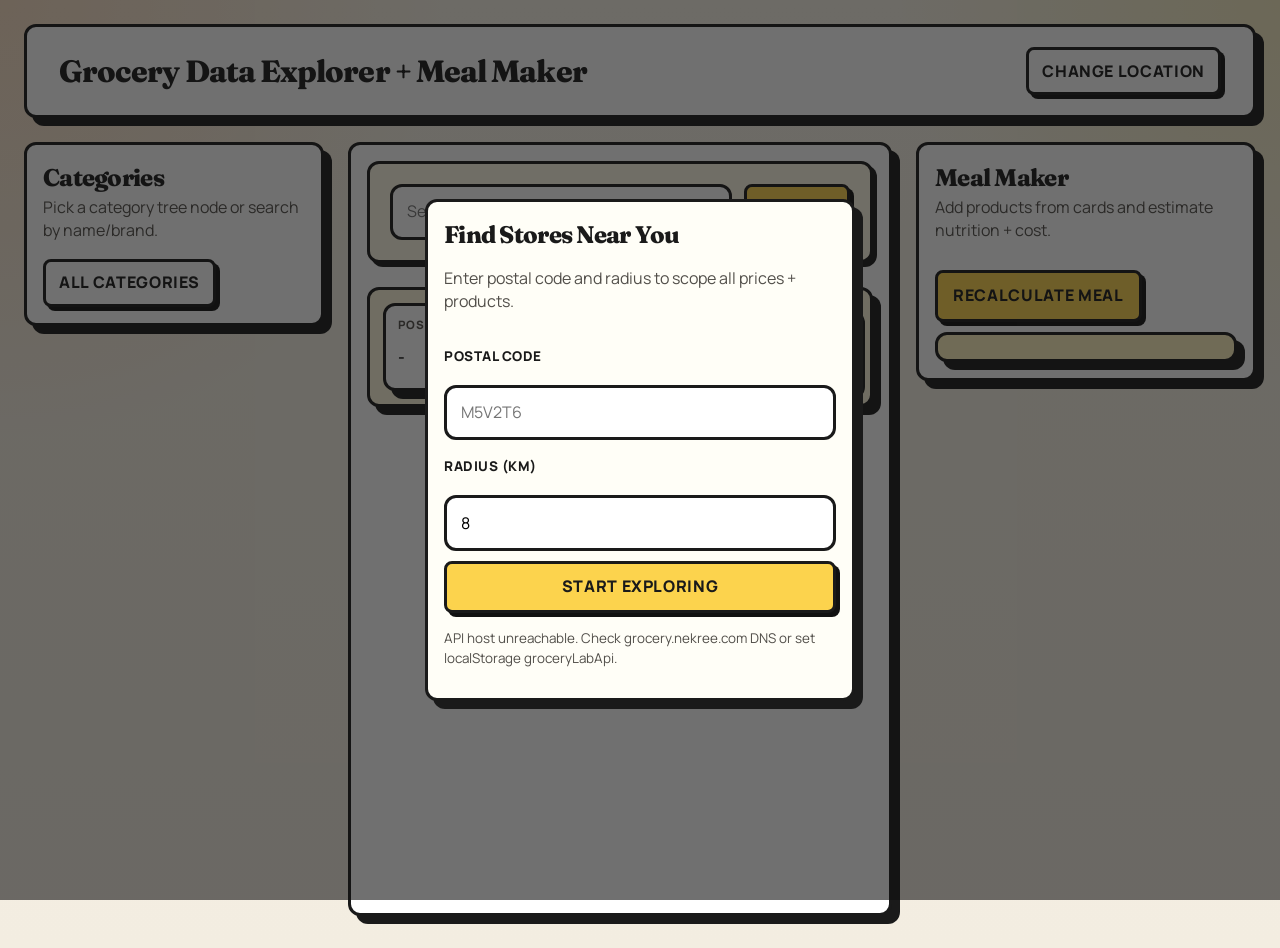
<file: index.html>
<!DOCTYPE html>
<html lang="en">
<head>
  <meta charset="UTF-8" />
  <meta name="viewport" content="width=device-width, initial-scale=1.0" />
  <title>Nekree Grocery Lab</title>
  <link rel="preconnect" href="https://fonts.googleapis.com" />
  <link rel="preconnect" href="https://fonts.gstatic.com" crossorigin />
  <link href="https://fonts.googleapis.com/css2?family=Manrope:wght@400;500;700;800&family=Fraunces:opsz,wght@9..144,500;9..144,700&display=swap" rel="stylesheet" />
  <link rel="stylesheet" href="styles.css" />
</head>
<body>
  <div class="bg-noise"></div>

  <header class="topbar">
    <div>
      <h1>Grocery Data Explorer + Meal Maker</h1>
    </div>
    <button id="change-location" class="ghost-btn">Change Location</button>
  </header>

  <main class="layout">
    <aside class="sidebar glass">
      <h2>Categories</h2>
      <p class="muted">Pick a category tree node or search by name/brand.</p>
      <button id="clear-category" class="ghost-btn">All Categories</button>
      <div id="categories" class="category-tree"></div>
    </aside>

    <section class="content">
      <div class="search-row glass">
        <input id="search-input" type="text" placeholder="Search groceries (try typo-friendly: n nam pasta)" />
        <button id="search-btn">Search</button>
      </div>

      <div class="filters glass">
        <div>
          <span class="label">Postal</span>
          <strong id="postal-pill">-</strong>
        </div>
        <div>
          <span class="label">Radius</span>
          <strong id="radius-pill">-</strong>
        </div>
        <div>
          <span class="label">Stores Found</span>
          <strong id="stores-pill">0</strong>
        </div>
        <div>
          <span class="label">Mode</span>
          <strong id="mode-pill">Browse</strong>
        </div>
      </div>

      <section id="products" class="product-grid"></section>
      <div class="pager">
        <button id="prev-page" class="ghost-btn">Prev</button>
        <span id="page-label">Page 1</span>
        <button id="next-page" class="ghost-btn">Next</button>
      </div>
    </section>

    <aside class="meal glass">
      <h2>Meal Maker</h2>
      <p class="muted">Add products from cards and estimate nutrition + cost.</p>
      <div id="meal-lines" class="meal-lines"></div>
      <button id="recalc-meal">Recalculate Meal</button>
      <div id="meal-loading" class="meal-loading hidden">Calculating meal...</div>
      <div id="meal-totals" class="meal-totals"></div>
    </aside>
  </main>

  <div id="loading-indicator" class="loading-indicator hidden" aria-live="polite" aria-busy="true">
    <div class="loading-card">
      <div class="loading-spinner"></div>
      <div class="loading-title">Loading results</div>
      <div class="loading-sub">Please wait and do not interact with the page.</div>
    </div>
  </div>

  <div id="location-modal" class="modal open" role="dialog" aria-modal="true">
    <div class="modal-card">
      <h2>Find Stores Near You</h2>
      <p>Enter postal code and radius to scope all prices + products.</p>
      <label for="postal-input">Postal Code</label>
      <input id="postal-input" type="text" placeholder="M5V2T6" />
      <label for="radius-input">Radius (km)</label>
      <input id="radius-input" type="number" min="1" max="200" value="8" />
      <button id="save-location">Start Exploring</button>
      <p id="location-error" class="error"></p>
    </div>
  </div>

  <script src="app.js"></script>
</body>
</html>
</file>
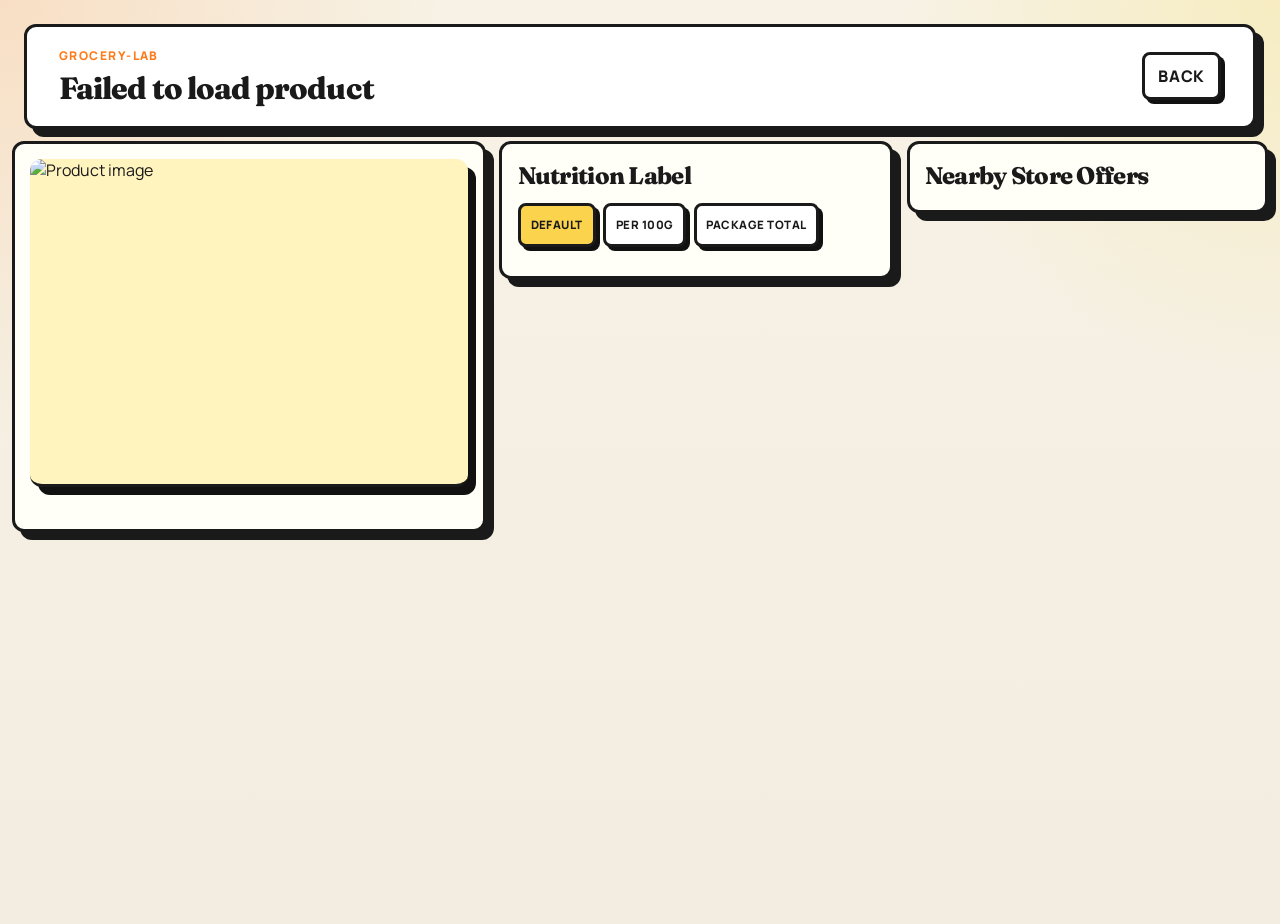
<file: product.html>
<!DOCTYPE html>
<html lang="en">
<head>
  <meta charset="UTF-8" />
  <meta name="viewport" content="width=device-width, initial-scale=1.0" />
  <title>Product Details - Grocery Lab</title>
  <link rel="preconnect" href="https://fonts.googleapis.com" />
  <link rel="preconnect" href="https://fonts.gstatic.com" crossorigin />
  <link href="https://fonts.googleapis.com/css2?family=Manrope:wght@400;500;700;800&family=Fraunces:opsz,wght@9..144,500;9..144,700&display=swap" rel="stylesheet" />
  <link rel="stylesheet" href="styles.css?v=20260401b" />
</head>
<body class="details-page">
  <div class="bg-noise"></div>
  <header class="topbar">
    <div>
      <p class="eyebrow">grocery-lab</p>
      <h1 id="product-name">Product</h1>
    </div>
    <a href="index.html" class="ghost-btn nav-link">Back</a>
  </header>

  <main class="details-layout">
    <section class="glass details-summary" id="details-summary">
      <img id="product-image" class="product-detail-image" alt="Product image" loading="lazy" />
      <div id="details-summary-info"></div>
    </section>
    <section class="glass nutrition-card">
      <h2>Nutrition Label</h2>
      <div class="nutrition-modes">
        <button type="button" id="nutrition-mode-default" class="ghost-btn active">Default</button>
        <button type="button" id="nutrition-mode-per100" class="ghost-btn">Per 100g</button>
        <button type="button" id="nutrition-mode-package" class="ghost-btn">Package Total</button>
      </div>
      <div id="nutrition-table"></div>
    </section>
    <section class="glass offers-card">
      <h2>Nearby Store Offers</h2>
      <div id="offers-list"></div>
    </section>
  </main>

  <div id="loading-indicator" class="loading-indicator hidden" aria-live="polite">
    <div class="loading-dot"></div>
    <span>Loading...</span>
  </div>

  <script src="product.js?v=20260401b"></script>
</body>
</html>
</file>
<file: styles.css>
:root {
  --bg: #fdfaf3;
  --bg-dark: #f2ede1;
  --surface: #ffffff;
  --surface-alt: #fff9e6;
  --line: #1a1a1a;
  --text: #1a1a1a;
  --muted: #524f4a;
  --brand: #ff7a18;
  --brand-dark: #e66000;
  --accent: #fcd34d;
  --accent-soft: #fef3c7;
  --success: #16a34a;
  --danger: #dc2626;
  --shadow-sm: 4px 4px 0px var(--line);
  --shadow: 8px 8px 0px var(--line);
  --shadow-lg: 12px 12px 0px var(--line);
  --radius-sm: 8px;
  --radius-md: 12px;
  --radius-lg: 16px;
}

* {
  box-sizing: border-box;
  -webkit-font-smoothing: antialiased;
}

body {
  font-family: "Manrope", sans-serif;
  color: var(--text);
  background-color: var(--bg);
  background-image: 
    radial-gradient(at 0% 0%, rgba(255, 122, 24, 0.08) 0px, transparent 50%),
    radial-gradient(at 100% 0%, rgba(252, 211, 77, 0.1) 0px, transparent 50%);
  margin: 0;
  line-height: 1.5;
}

body {
  font-family: "Manrope", Arial, sans-serif;
  color: var(--text);
  background:
    radial-gradient(circle at top left, rgba(255, 122, 24, 0.16), transparent 28%),
    radial-gradient(circle at top right, rgba(247, 214, 51, 0.2), transparent 24%),
    linear-gradient(180deg, #f7f2e5 0%, #f3ede1 100%);
  min-height: 100vh;
  line-height: 1.45;
}

.bg-noise {
  position: fixed;
  inset: 0;
  pointer-events: none;
  opacity: 0.03;
  background-image: url("https://grainy-gradients.vercel.app/noise.svg");
  z-index: 99;
}


h1, h2, h3 {
  font-family: "Fraunces", serif;
  font-weight: 800;
  letter-spacing: -0.02em;
  margin: 0;
}

h1,
h2,
.nutrition-title {
  font-family: "Fraunces", Georgia, serif;
  letter-spacing: -0.03em;
}

h1,
h2,
p {
  margin-top: 0;
}

.muted {
  color: var(--muted);
}

.eyebrow {
  font-size: 0.75rem;
  text-transform: uppercase;
  letter-spacing: 0.12em;
  font-weight: 800;
  color: var(--brand);
  margin-bottom: 0.5rem;
}

.hidden {
  display: none !important;
}

.glass,
.sidebar,
.content,
.meal,
.product-card,
.modal-card,
.loading-card,
.nutrition-label,
.offer-row,
.meal-item,
.filters > div,
.details-summary,
.nutrition-card,
.offers-card {
  background: var(--surface);
  border: 3px solid var(--line);
  border-radius: var(--radius-md);
  box-shadow: var(--shadow);
}

.topbar {
  margin: 1.5rem;
  padding: 1.25rem 2rem;
  background: var(--surface);
  border: 3px solid var(--line);
  border-radius: var(--radius-md);
  box-shadow: var(--shadow);
  position: sticky;
  top: 0.55rem;
  z-index: 40;
  display: flex;
  align-items: center;
  justify-content: space-between;
}

.topbar h1 {
  margin-bottom: 0;
  font-size: clamp(1.25rem, 2.4vw, 1.95rem);
  line-height: 1.08;
}

.layout {
  max-width: 1600px;
  margin: 0 auto;
  padding: 0 1.5rem 2rem;
  display: grid;
  grid-template-columns: 300px 1fr 340px;
  gap: 1.5rem;
}

.glass, .sidebar, .content, .meal, .product-card, .nutrition-label {
  background: var(--surface);
  border: 3px solid var(--line);
  border-radius: var(--radius-md);
  box-shadow: var(--shadow);
}

.sidebar, .meal {
  padding: 1.5rem;
  height: fit-content;
}

.sidebar,
.content,
.meal {
  padding: 1rem;
}

.sidebar,
.meal {
  max-height: none;
  overflow: visible;
}

.content {
  min-height: calc(100vh - 126px);
}

.details-page .topbar {
  margin-bottom: 0.75rem;
}

.details-layout {
  max-width: 1440px;
  margin: 0 auto;
  padding: 0 0.75rem 1rem;
  display: grid;
  grid-template-columns: minmax(360px, 1.15fr) minmax(300px, 0.95fr) minmax(280px, 0.9fr);
  gap: 1rem;
}

.details-summary,
.nutrition-card,
.offers-card {
  padding: 1rem;
}

.nav-link {
  text-decoration: none;
  display: inline-flex;
  align-items: center;
  justify-content: center;
}

.ghost-btn,
.link-btn,
.view-product-btn,
.category-select,
.add-meal,
.btn-add-meal,
#recalc-meal,
#save-location,
.search-row button {
  font: inherit;
  font-weight: 900;
  text-transform: uppercase;
  letter-spacing: 0.04em;
  border: 3px solid var(--line);
  border-radius: var(--radius-sm);
  box-shadow: 4px 4px 0 rgba(17, 17, 17, 1);
  cursor: pointer;
  transition: transform 0.12s ease, box-shadow 0.12s ease, background 0.12s ease, color 0.12s ease;
}

.ghost-btn,
.link-btn,
.view-product-btn,
.category-select {
  background: #fff;
  color: var(--text);
  padding: 0.6rem 0.82rem;
}

.search-row button,
#recalc-meal,
#save-location,
.add-meal,
.btn-add-meal,
.category-select.active,
.category-select:hover {
  background: var(--accent);
  color: var(--text);
  padding: 0.72rem 0.95rem;
}

.ghost-btn:hover,
.link-btn:hover,
.view-product-btn:hover,
.category-select:hover,
.search-row button:hover,
#recalc-meal:hover,
#save-location:hover,
.add-meal:hover,
.btn-add-meal:hover {
  transform: translate(2px, 2px);
  box-shadow: 2px 2px 0 rgba(17, 17, 17, 1);
}

.search-row {
  display: grid;
  grid-template-columns: 1fr auto;
  gap: 0.75rem;
  margin-bottom: 0.75rem;
  padding: 0.85rem;
  background: #fff8dc;
  border: 3px solid var(--line);
  border-radius: var(--radius-md);
  box-shadow: var(--shadow);
}

.search-row, .filters {
  background: var(--surface-alt);
  border: 3px solid var(--line);
  border-radius: var(--radius-md);
  padding: 1.25rem;
  margin-bottom: 1.5rem;
  box-shadow: var(--shadow-sm);
}

.search-row button,
.category-select,
.ghost-btn,
.link-btn,
.view-product-btn,
.add-meal,
.btn-add-meal,
#recalc-meal,
#save-location {
  min-height: 44px;
}

.search-row input,
.modal-card input,
.meal-item-input {
  width: 100%;
  font: inherit;
  border: 3px solid var(--line);
  border-radius: 12px;
  padding: 0.82rem 0.9rem;
  background: #fff;
}

.search-row input:focus,
.modal-card input:focus,
.meal-item-input:focus {
  outline: none;
  box-shadow: 0 0 0 4px rgba(255, 122, 24, 0.24);
}

.filters {
  display: grid;
  grid-template-columns: repeat(4, minmax(0, 1fr));
  gap: 0.65rem;
  margin-bottom: 0.85rem;
  padding: 0.8rem;
  background: #fff8dc;
  border: 3px solid var(--line);
  border-radius: var(--radius-md);
  box-shadow: var(--shadow);
}

.filters > div {
  padding: 0.7rem 0.75rem;
  background: #fff;
  display: grid;
  gap: 0.12rem;
}

.label {
  display: block;
  margin-bottom: 0.12rem;
  color: var(--muted);
  font-size: 0.72rem;
  text-transform: uppercase;
  letter-spacing: 0.08em;
  font-weight: 900;
}

.category-tree {
  display: grid;
  gap: 0.45rem;
}

.category-item {
  display: grid;
  gap: 0.35rem;
}

.category-row {
  display: grid;
  grid-template-columns: 24px 1fr auto;
  gap: 0.35rem;
  align-items: center;
}

.cat-toggle {
  border: none;
  background: transparent;
  color: var(--text);
  font-size: 0.95rem;
  cursor: pointer;
}

.category-node {
  border-radius: 12px;
  padding: 0.55rem 0.6rem;
  border: 3px solid transparent;
  line-height: 1.2;
}

.category-node:hover,
.category-node.active {
  background: #ffe08c;
  border-color: var(--line);
}

.category-select {
  border-radius: 999px;
  padding: 0.3rem 0.58rem;
  font-size: 0.68rem;
}

.category-children {
  margin-left: 1rem;
  padding-left: 0.55rem;
  border-left: 3px solid var(--line);
}

.product-grid {
  display: grid;
  grid-template-columns: repeat(auto-fill, minmax(220px, 1fr));
  gap: 1rem;
}

.product-card {
  overflow: hidden;
  background: #fffef6;
  transition: transform 0.14s ease, box-shadow 0.14s ease;
  display: flex;
  flex-direction: column;
}

.product-card:hover {
  transform: translate(-2px, -2px);
  box-shadow: 10px 10px 0 rgba(17, 17, 17, 1);
}

.product-card img,
.product-detail-image {
  width: 100%;
  display: block;
  object-fit: cover;
  background: #fff3be;
  border-bottom: 3px solid var(--line);
}

.product-card img {
  height: 170px;
}

.product-card > .product-title,
.product-card > .muted,
.product-card > .price-slot,
.product-card > .store-switches,
.product-card > .card-actions {
  padding-left: 0.95rem;
  padding-right: 0.95rem;
}

.product-card > .product-title {
  margin-top: 0.85rem;
}

.product-card > .muted {
  margin-top: 0.15rem;
  font-size: 0.84rem;
  line-height: 1.25;
}

.product-detail-image {
  aspect-ratio: 4 / 3;
  border-radius: 12px;
  margin-bottom: 0.85rem;
}

.product-info {
  display: grid;
  gap: 0.18rem;
  padding: 0.95rem;
  flex: 1;
}

.product-title {
  margin: 0;
  font-size: 1rem;
  line-height: 1.2;
  font-weight: 900;
}

.price-slot {
  margin-top: 0.55rem;
  padding-top: 0.55rem;
  border-top: 2px solid rgba(17, 17, 17, 0.12);
  display: grid;
  gap: 0.22rem;
}

.price-slot .price {
  font-size: 1.24rem;
  font-weight: 900;
  color: var(--text);
  display: flex;
  align-items: baseline;
  gap: 0.35rem;
  flex-wrap: wrap;
}

.price-slot .deal {
  padding: 0.12rem 0.4rem;
  border: 2px solid var(--line);
  border-radius: 999px;
  background: var(--accent);
  font-size: 0.68rem;
  font-weight: 900;
  line-height: 1;
}

.price-slot s {
  font-size: 0.84rem;
  color: var(--muted);
}

.store-switches {
  display: grid;
  grid-template-columns: repeat(2, minmax(0, 1fr));
  gap: 0.35rem;
  margin-top: 0.55rem;
}

.product-brand,
.product-package,
.product-store,
.loading-sub,
.modal-card p,
.nutrition-serving,
.nutrition-footnote,
.details-summary p,
.meals-header p,
.total-row,
.offer-row {
  color: var(--muted);
}

.product-price {
  display: flex;
  align-items: baseline;
  gap: 0.35rem;
  color: var(--text);
  font-size: 1.2rem;
  font-weight: 900;
}

.product-original {
  color: var(--muted);
  text-decoration: line-through;
  font-size: 0.82rem;
  font-weight: 800;
}

.product-savings {
  padding: 0.2rem 0.46rem;
  border: 3px solid var(--line);
  border-radius: 999px;
  background: var(--brand);
  color: #fff;
  font-size: 0.68rem;
  font-weight: 900;
}

.product-store {
  font-size: 0.8rem;
  font-weight: 800;
}

.store-pills {
  display: grid;
  grid-template-columns: repeat(2, minmax(0, 1fr));
  gap: 0.35rem;
  margin: 0.1rem 0 0.4rem;
}

.store-pill {
  display: inline-flex;
  align-items: center;
  justify-content: center;
  width: 100%;
  min-width: 0;
  border: 3px solid var(--line);
  border-radius: 999px;
  background: #fff;
  color: var(--text);
  font-size: 0.7rem;
  font-weight: 900;
  padding: 0.28rem 0.56rem;
  white-space: nowrap;
  overflow: hidden;
  text-overflow: ellipsis;
  box-shadow: 2px 2px 0 rgba(17, 17, 17, 1);
}

.store-pill.active,
.store-pill:hover {
  background: var(--brand);
  color: #fff;
}

.card-actions {
  display: grid;
  grid-template-columns: 1fr 1fr;
  gap: 0.45rem;
  margin-top: auto;
  padding-top: 0.7rem;
  padding-bottom: 0.95rem;
}

.link-btn,
.view-product-btn {
  display: inline-flex;
  align-items: center;
  justify-content: center;
  text-decoration: none;
}

.pager {
  display: flex;
  align-items: center;
  justify-content: center;
  gap: 0.85rem;
  margin: 1rem 0 0.2rem;
}

.meal-lines {
  display: grid;
  gap: 0.6rem;
  margin: 0.7rem 0;
}

.meal-item {
  display: grid;
  gap: 0.35rem;
  padding: 0.7rem;
  background: #fff;
}

.meal-item-info {
  display: grid;
  gap: 0.12rem;
}

.meal-item-name {
  font-weight: 900;
}

.meal-item-qty {
  font-size: 0.85rem;
}

.meal-item-remove {
  width: fit-content;
  border: 3px solid var(--line);
  border-radius: 10px;
  background: #ffd9d9;
  box-shadow: 3px 3px 0 rgba(17,17,17,1);
  color: var(--text);
  font-weight: 900;
  cursor: pointer;
  padding: 0.35rem 0.58rem;
}

.meal-totals {
  margin-top: 0.65rem;
  padding: 0.75rem 0.8rem;
  background: #fff3be;
  border: 3px solid var(--line);
  border-radius: 12px;
  box-shadow: var(--shadow);
}

.total-row {
  display: flex;
  justify-content: space-between;
  gap: 1rem;
  padding: 0.25rem 0;
}

.loading-indicator {
  position: fixed;
  inset: 0;
  display: grid;
  place-items: center;
  background: rgba(17, 17, 17, 0.55);
  z-index: 100;
}

.loading-card {
  min-width: 260px;
  padding: 1rem;
  text-align: center;
  background: #fffef7;
}

.loading-spinner,
.loading-dot {
  width: 32px;
  height: 32px;
  margin: 0 auto;
  border-radius: 50%;
  border: 3px solid var(--line);
  border-top-color: var(--brand);
  background: var(--accent);
  animation: spin 0.8s linear infinite;
}

.loading-title {
  margin-top: 0.45rem;
  font-weight: 900;
}

.modal {
  position: fixed;
  inset: 0;
  display: none;
  align-items: center;
  justify-content: center;
  background: rgba(17, 17, 17, 0.6);
  z-index: 120;
}

.modal.open {
  display: flex;
}

.modal-card {
  width: min(92vw, 430px);
  padding: 1rem;
  background: #fffef7;
  display: grid;
  gap: 0.62rem;
}

.modal-card h2 {
  margin-bottom: 0.25rem;
}

.modal-card h3 {
  margin: 0;
  line-height: 1.15;
}

.modal-card .loading-sub {
  margin: 0;
}

.modal-card input {
  margin-top: 0.2rem;
}

.modal-card .card-actions {
  margin-top: 0.55rem;
  padding: 0;
  grid-template-columns: repeat(2, minmax(0, 1fr));
}

.modal-card .card-actions button {
  min-height: 44px;
  font: inherit;
  font-weight: 900;
  text-transform: uppercase;
  letter-spacing: 0.04em;
  border: 3px solid var(--line);
  border-radius: var(--radius-sm);
  box-shadow: 4px 4px 0 rgba(17, 17, 17, 1);
  cursor: pointer;
  transition: transform 0.12s ease, box-shadow 0.12s ease, background 0.12s ease, color 0.12s ease;
}

.modal-card .card-actions button:not(.ghost-btn) {
  background: var(--accent);
  color: var(--text);
}

.modal-card .card-actions .ghost-btn {
  background: #fff;
  color: var(--text);
}

.modal-card .card-actions button:hover {
  transform: translate(2px, 2px);
  box-shadow: 2px 2px 0 rgba(17, 17, 17, 1);
}

.modal-card label {
  display: block;
  margin: 0.45rem 0 0.35rem;
  font-size: 0.84rem;
  font-weight: 900;
  text-transform: uppercase;
  letter-spacing: 0.04em;
}

.error {
  min-height: 1.15rem;
  color: var(--danger);
  font-size: 0.84rem;
  margin-top: 0.4rem;
}

.details-layout {
  grid-template-columns: minmax(360px, 1.18fr) minmax(320px, 0.98fr) minmax(300px, 0.9fr);
  align-items: start;
  gap: 0.85rem;
}

.details-summary,
.nutrition-card,
.offers-card {
  padding: 0.95rem 0.95rem 1rem;
  background: #fffef7;
}

.details-summary {
  display: grid;
  align-content: start;
  gap: 0.8rem;
}

.nutrition-card,
.offers-card {
  align-content: start;
}

#details-summary-info {
  display: grid;
  gap: 0.32rem;
}

#details-summary-info h2 {
  margin-bottom: 0;
  font-size: 1.42rem;
  line-height: 1.08;
}

#details-summary-info p {
  display: grid;
  grid-template-columns: 92px 1fr;
  gap: 0.5rem;
  align-items: start;
  margin: 0;
  padding: 0.22rem 0;
  border-bottom: 2px solid rgba(17, 17, 17, 0.12);
  line-height: 1.34;
}

#details-summary-info p:last-child {
  border-bottom: none;
}

#details-summary-info strong {
  display: block;
  min-width: 0;
  color: var(--text);
}

.details-summary .product-detail-image {
  box-shadow: 8px 8px 0 rgba(17, 17, 17, 1);
  border-width: 3px;
}

.details-summary .muted {
  font-size: 0.9rem;
}

.nutrition-modes {
  display: flex;
  flex-wrap: wrap;
  gap: 0.45rem;
  margin: 0.6rem 0 0.8rem;
}

.nutrition-modes .ghost-btn {
  font-size: 0.72rem;
  padding: 0.38rem 0.62rem;
}

.nutrition-modes .ghost-btn.active {
  background: var(--accent);
}

.nutrition-label {
  padding: 0.9rem;
  background: #fff;
  box-shadow: 7px 7px 0 rgba(17, 17, 17, 1);
}

.nutrition-title {
  font-size: 1.35rem;
  font-weight: 900;
  line-height: 1;
  text-transform: uppercase;
}

.nutrition-serving {
  margin-top: 0.32rem;
  font-size: 0.82rem;
  font-weight: 800;
}

.nutrition-divider-thick {
  border-top: 5px solid var(--line);
  margin: 0.42rem 0;
}

.nutrition-calories-row {
  display: flex;
  justify-content: space-between;
  align-items: baseline;
  margin: 0.2rem 0 0.1rem;
  gap: 1rem;
}

.nutrition-calories-value {
  font-size: 2rem;
  font-weight: 900;
}

.nutrition-col-head {
  display: flex;
  justify-content: space-between;
  gap: 1rem;
  font-size: 0.72rem;
  text-transform: uppercase;
  letter-spacing: 0.06em;
  font-weight: 900;
  margin-bottom: 0.25rem;
  padding-bottom: 0.12rem;
  border-bottom: 2px solid var(--line);
}

.nutrition-row {
  display: grid;
  grid-template-columns: minmax(0, 1fr) auto auto;
  gap: 0.55rem;
  align-items: baseline;
  border-top: 2px solid var(--line);
  padding: 0.33rem 0;
}

.nutrition-name {
  font-weight: 900;
}

.nutrition-subrow .nutrition-name {
  padding-left: 1rem;
  font-weight: 800;
}

.nutrition-value,
.nutrition-dv {
  font-weight: 800;
}

.nutrition-footnote {
  margin-top: 0.45rem;
  font-size: 0.74rem;
  line-height: 1.35;
}

#offers-list {
  display: grid;
  gap: 0.45rem;
}

.offer-row {
  display: grid;
  grid-template-columns: minmax(0, 1fr) auto auto;
  gap: 0.55rem;
  align-items: start;
  padding: 0.62rem;
  background: #fff;
  box-shadow: 4px 4px 0 rgba(17, 17, 17, 1);
}

.offer-row div:first-child {
  font-weight: 900;
  color: var(--text);
  line-height: 1.2;
}

.offer-row .deal {
  color: var(--success);
  font-weight: 900;
}

.offer-row s {
  color: var(--muted);
}

.details-page .loading-indicator {
  background: rgba(17, 17, 17, 0.55);
}

@keyframes spin {
  to {
    transform: rotate(360deg);
  }
}

@media (max-width: 1220px) {
  .layout {
    grid-template-columns: minmax(230px, 280px) minmax(0, 1fr);
  }

  .meal {
    grid-column: 1 / -1;
    max-height: none;
  }

  .details-layout {
    grid-template-columns: minmax(320px, 1.15fr) minmax(280px, 0.95fr);
  }

  .offers-card {
    grid-column: 1 / -1;
  }
}

@media (max-width: 860px) {
  .topbar {
    margin: 0.55rem;
    padding: 0.85rem;
    flex-direction: column;
    align-items: stretch;
  }

  .layout,
  .details-layout {
    grid-template-columns: 1fr;
    padding: 0 0.55rem 0.75rem;
  }

  .sidebar,
  .content,
  .meal {
    max-height: none;
  }

  .filters {
    grid-template-columns: repeat(2, minmax(0, 1fr));
  }

  .product-grid {
    grid-template-columns: repeat(auto-fill, minmax(180px, 1fr));
  }

  .card-actions {
    grid-template-columns: 1fr;
  }

  .details-summary .product-detail-image {
    box-shadow: 6px 6px 0 rgba(17, 17, 17, 1);
  }
}

@media (max-width: 560px) {
  .search-row,
  .filters,
  .card-actions,
  .offer-row {
    grid-template-columns: 1fr;
  }

  .search-row {
    padding: 0.75rem;
  }

  .filters > div,
  .product-info,
  .meal-item,
  .details-summary,
  .nutrition-card,
  .offers-card,
  .modal-card {
    padding: 0.85rem;
  }

  .product-card img {
    height: 150px;
  }

  .product-card:hover {
    transform: none;
    box-shadow: 8px 8px 0 rgba(17, 17, 17, 1);
  }

  .details-summary,
  .nutrition-card,
  .offers-card {
    padding: 0.85rem;
  }

  #details-summary-info p {
    grid-template-columns: 1fr;
    gap: 0.12rem;
  }

  .nutrition-label {
    padding: 0.85rem;
    box-shadow: 6px 6px 0 rgba(17, 17, 17, 1);
  }

  .offer-row {
    grid-template-columns: 1fr;
    gap: 0.25rem;
  }

  .topbar h1 {
    font-size: 1.45rem;
  }
}
</file>
